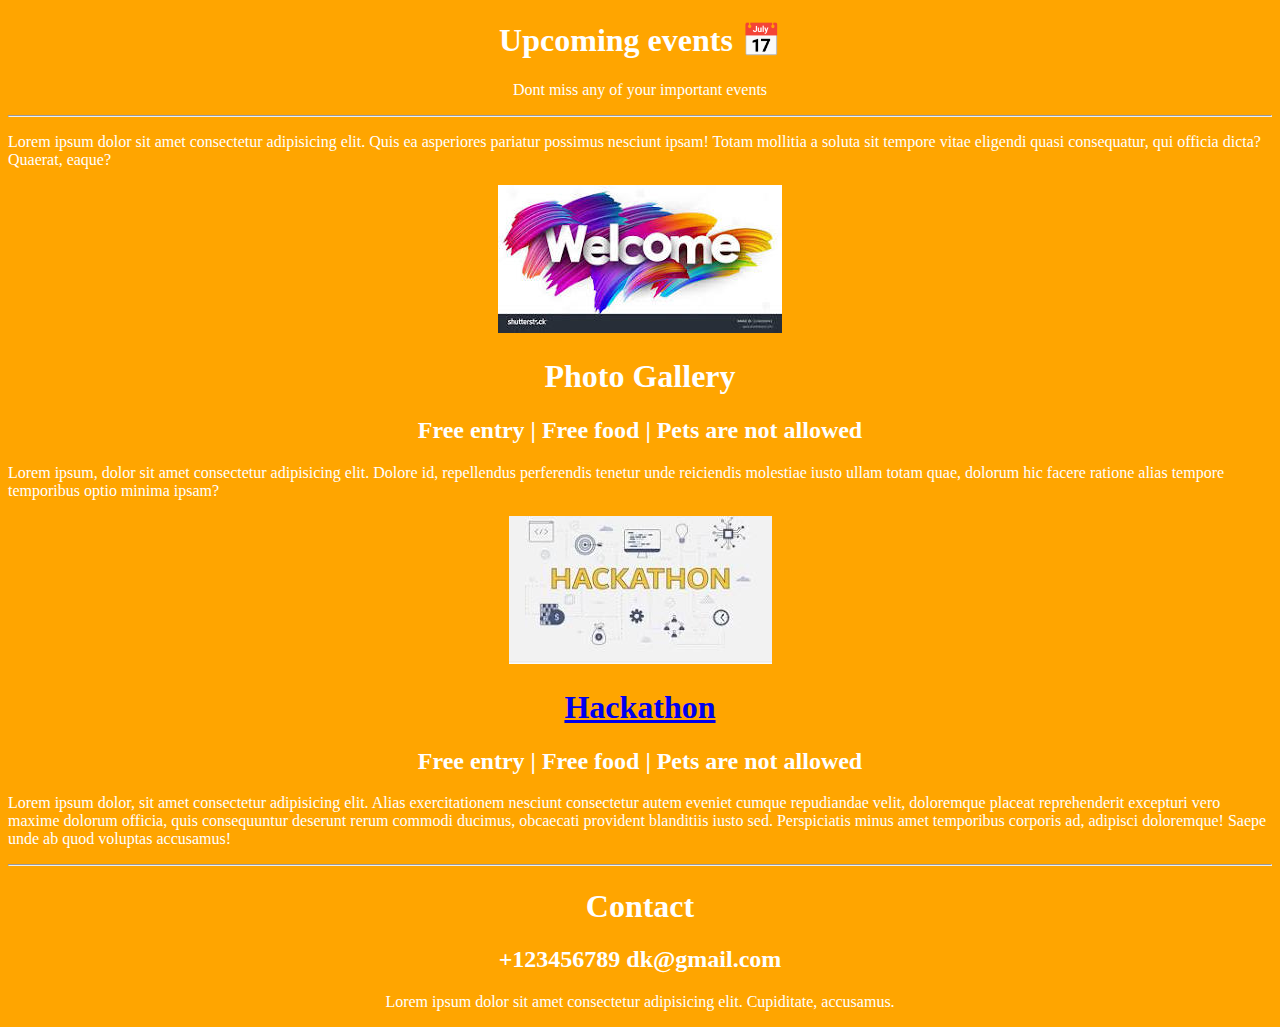
<file: index.html>
<!DOCTYPE html>
<html>
    <head>
        <title>Events</title>
        <link rel="icon" href="images.png">
    </head>

    <body bgcolor="orange" style="color: white;">
        <center>
           <h1>Upcoming events  📅</h1>
           <p>Dont miss any of your important events</p>
        </center>
    <hr>
    <p>
        Lorem ipsum dolor sit amet consectetur adipisicing elit. Quis ea asperiores pariatur possimus nesciunt ipsam! Totam mollitia a soluta sit tempore vitae eligendi quasi consequatur, qui officia dicta? Quaerat, eaque?
    </p>
    <center>
    <img src="images.jpeg" alt="Welcome">
    <h1>Photo Gallery</h1>
        <h2>Free entry | Free food | Pets are not allowed</h2>
    </center>
    <p>Lorem ipsum, dolor sit amet consectetur adipisicing elit. Dolore id, repellendus perferendis tenetur unde reiciendis molestiae iusto ullam totam quae, dolorum hic facere ratione alias tempore temporibus optio minima ipsam?</p>
    <center>
        <img src="download.jpeg" alt="Hackathon">
        <h1>
        <a href="https://unstop.com/hackathons">Hackathon</a>
        </h1>
        <h2>Free entry | Free food | Pets are not allowed</h2>
    </center>
    <p>Lorem ipsum dolor, sit amet consectetur adipisicing elit. Alias exercitationem nesciunt consectetur autem eveniet cumque repudiandae velit, doloremque placeat reprehenderit excepturi vero maxime dolorum officia, quis consequuntur deserunt rerum commodi ducimus, obcaecati provident blanditiis iusto sed. Perspiciatis minus amet temporibus corporis ad, adipisci doloremque! Saepe unde ab quod voluptas accusamus!</p>
    <hr>
    <center>
        <h1>Contact</h1>
        <h2>+123456789 dk@gmail.com</h2>
        <p>Lorem ipsum dolor sit amet consectetur adipisicing elit. Cupiditate, accusamus.</p>
    </center>
</body>
</html>
</file>
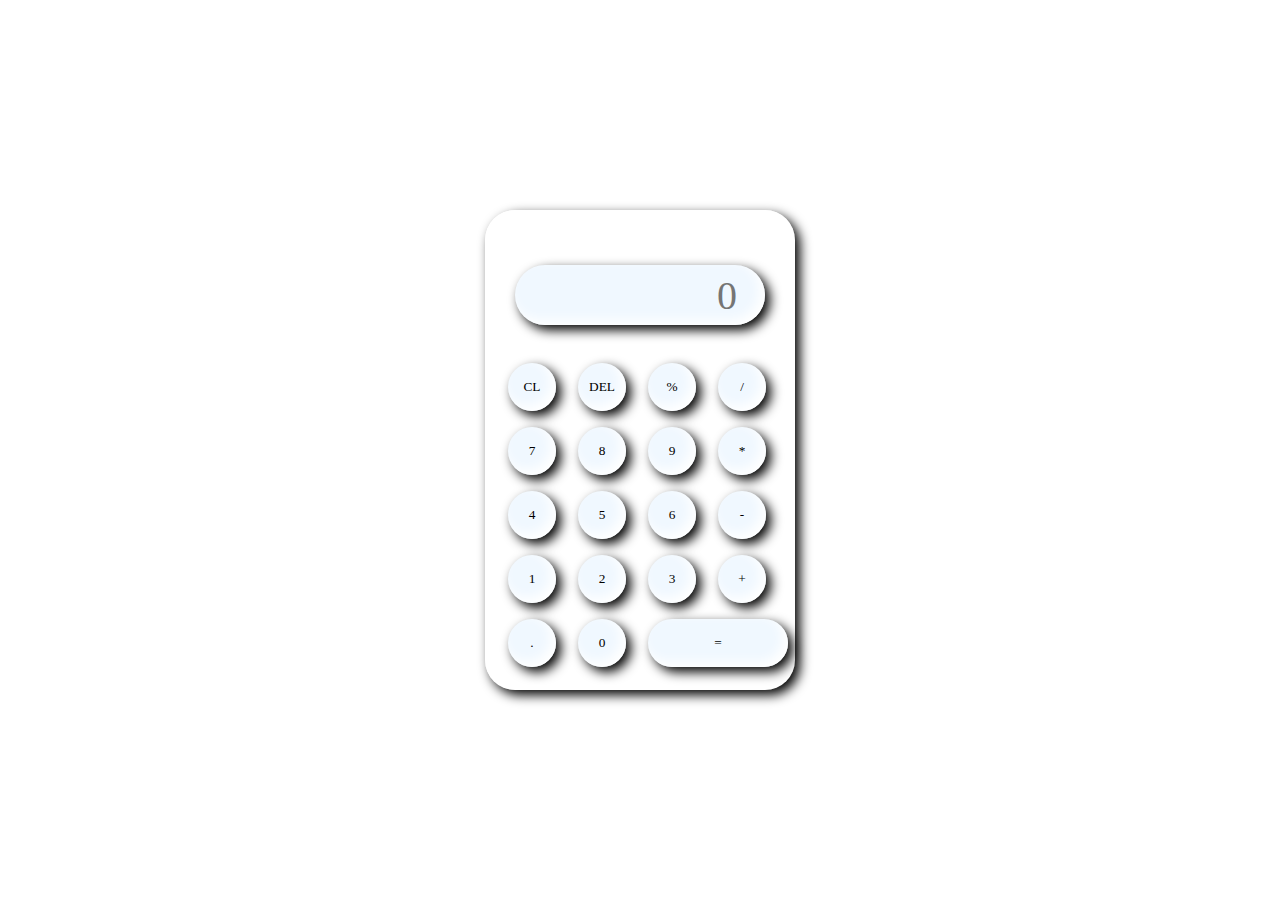
<file: CALC.html>
<!DOCTYPE html>
<html>
<head>
    <title>Calculator</title>
    <link rel="stylesheet" href="style.css">
</head>
<body>
    <div class="hello">
        <div class="hi">
            <input type="text" placeholder="0" id="outputscreen">
            <button onclick="Clear()">CL</button>
            <button onclick="del()">DEL</button>
            <button onclick="display('%')">%</button>
            <button onclick="display('/')">/</button>
            <button onclick="display('7')">7</button>
            <button onclick="display('8')">8</button>
            <button onclick="display('9')">9</button>
            <button onclick="display('*')">*</button>
            <button onclick="display('4')">4</button>
            <button onclick="display('5')">5</button>
            <button onclick="display('6')">6</button>
            <button onclick="display('-')">-</button>
            <button onclick="display('1')">1</button>
            <button onclick="display('2')">2</button>
            <button onclick="display('3')">3</button>
            <button onclick="display('+')">+</button>
            <button onclick="display('.')">.</button>
            <button onclick="display('0')">0</button>
            <button onclick="calculate()" class="equal">=</button>
        </div>
    </div>

    <script>
        let outputScreen = document.getElementById("outputscreen")

        function display(num){
            outputScreen.value += num;
        }
        function calculate(){
            try{
                outputscreen.value = eval(outputscreen.value)
            }
            catch(err){
                alert("Invalid")
            }
        }

        function Clear(){
            outputScreen.value = "";
        }
        function del(){
            outputScreen.value = outputScreen.value.slice(2.-1);
        }
    </script>
</body>
</html>
</file>
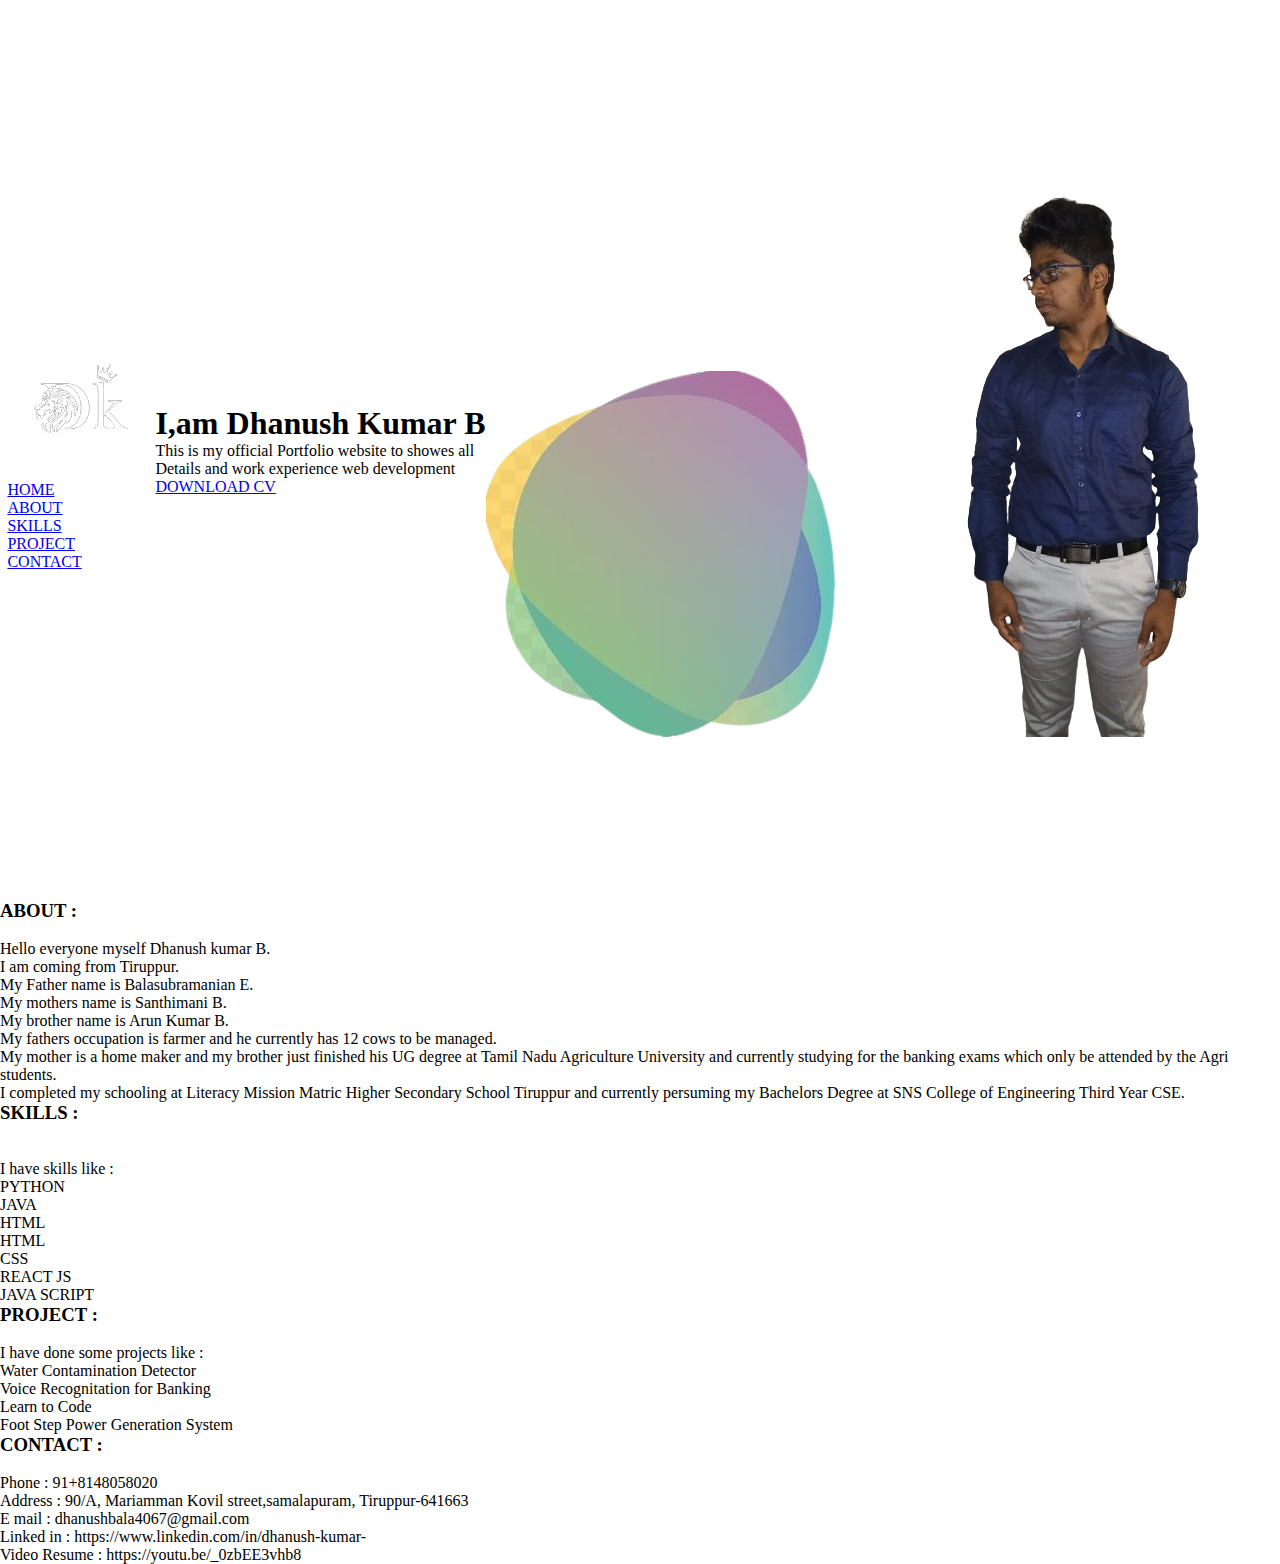
<file: portfolio.html>
<!DOCTYPE html>
<html lang="en">
<head>
    <title>Portfolio Website</title>
    <link rel="stylesheet" href="style.css">
</head>
<body>
    <div class="hello">
     <nav>
      <img src="logo.png" class="Logo">
        <ul>
         <li><a href="#hii" >HOME</a> </li>
         <li><a href="#hi">ABOUT</a> </li>
         <li><a href="#SKILLS">SKILLS</a> </li>
         <li><a href="#PROJECT">PROJECT</a> </li>
         <li><a href="#CONTACT">CONTACT</a> </li>
        </ul>
     </nav>

     <div class="det">
        <h1>I,am Dhanush <span>Kumar B</span></h1>
        <p>This is my official Portfolio website to showes all 
            <br>Details and work experience web development
        </p>

        <a href="CV.html"> DOWNLOAD CV</a>
     </div>

     <div class="images">
        <img src="shapes.png" class="shape">
        <img src="mypic.png" class="pic">
     </div>
    </div>

    <section id="hi">
        <h3>ABOUT :</h3>
        <br>
        <div class="akash">
        <p>Hello everyone myself <span>Dhanush kumar B.</span> <br>I am coming from Tiruppur.<br> My Father name is <span>Balasubramanian E.</span> <br> My mothers name is <span> Santhimani B.</span> <br> My brother name is <span>Arun Kumar B.</span> <br>My fathers occupation is farmer and he currently has 12 cows to be managed.<br>My mother is a home maker and my brother just finished his UG degree at Tamil Nadu Agriculture University and currently studying for the banking exams which only be attended by the Agri students.</p>
        <p>I completed my schooling at Literacy Mission Matric Higher Secondary School Tiruppur and currently persuming my Bachelors Degree at SNS College of Engineering Third Year CSE.</p>
        <p></p>
        </div>
    </section>

    

    <section id="SKILLS">
        <h3>SKILLS :</h3>
        <br>
        <div class="akash">
        <br>
           I have skills like :
           <ol>
            <li>PYTHON</li>
            <li>JAVA</li>
            <li>HTML</li>
            <li>HTML</li>
            <li>CSS</li>
            <li>REACT JS</li>
            <li>JAVA SCRIPT</li>
           </ol>
        </div>
    </section>

    <section id="PROJECT">
        <h3>PROJECT :</h3>
        <div class="akash">
        <br>
        <p>I have done some projects like :
            <br>
            <ol>
                <li>Water Contamination Detector</li>
                <li>Voice Recognitation for Banking</li>
                <li>Learn to Code</li>
                <li>Foot Step Power Generation System</li>
            </ol>
        </p>
    </div>
    </section>

    <section id="CONTACT">
        <h3>CONTACT :</h3>
        <br>
        <div class="akash">
        <p>
              Phone        : 91+8148058020  <br> 
              Address     : 90/A, Mariamman Kovil street,samalapuram, Tiruppur-641663 <br>
              E mail        : dhanushbala4067@gmail.com <br>
              Linked in    : https://www.linkedin.com/in/dhanush-kumar- <br>
              Video Resume         : https://youtu.be/_0zbEE3vhb8
</p>
</div>
    </section>
    
</body>
</html>
</file>
<file: style.css>
*{
    margin: 0;
    padding: 0%;
    box-sizing:border-box;
    background-color: white;
    font-family: 'Times New Roman', Times, serif;
    outline: none;
}

.hello{
    height: 100vh;
    display: flex;
    justify-content: center;
    align-items: center ;
}

.hi{
    background-color: white;
    padding: 15px;
    border-radius: 30px;
    box-shadow: inset 5px 5px 12px white,
                      5px 5px 12px  black;
    display: grid;
    grid-template-columns: repeat(4,70px);
}

input{
    grid-column: span 4;
    height: 60PX;
    width: 250px;
    background-color: aliceblue;
    box-shadow: inset -5px -5px 12px  white,
                      5px 5px 12px  black;
    border:none ;
    border-radius: 30px;
    color: rgb(70, 70, 70);
    font-size: 40px;
    text-align: end;
    margin: auto;
    margin-top: 40px;
    margin-bottom: 30px;
    padding: 10%;
}

button{
    height: 48px;
    width: 48px;
    background-color: aliceblue;
    box-shadow: inset -5px -5px 12px  white,
                       5px 5px 12px  black;
    border: none;
    border-radius: 50%;
    margin: 8px;
}

.equal{
    width: 140px;
    border-radius: 40px;
    background-color: aliceblue;
    box-shadow: inset -5px -5px 12px  white,
                       5px 5px 12px  black;
}
</file>
